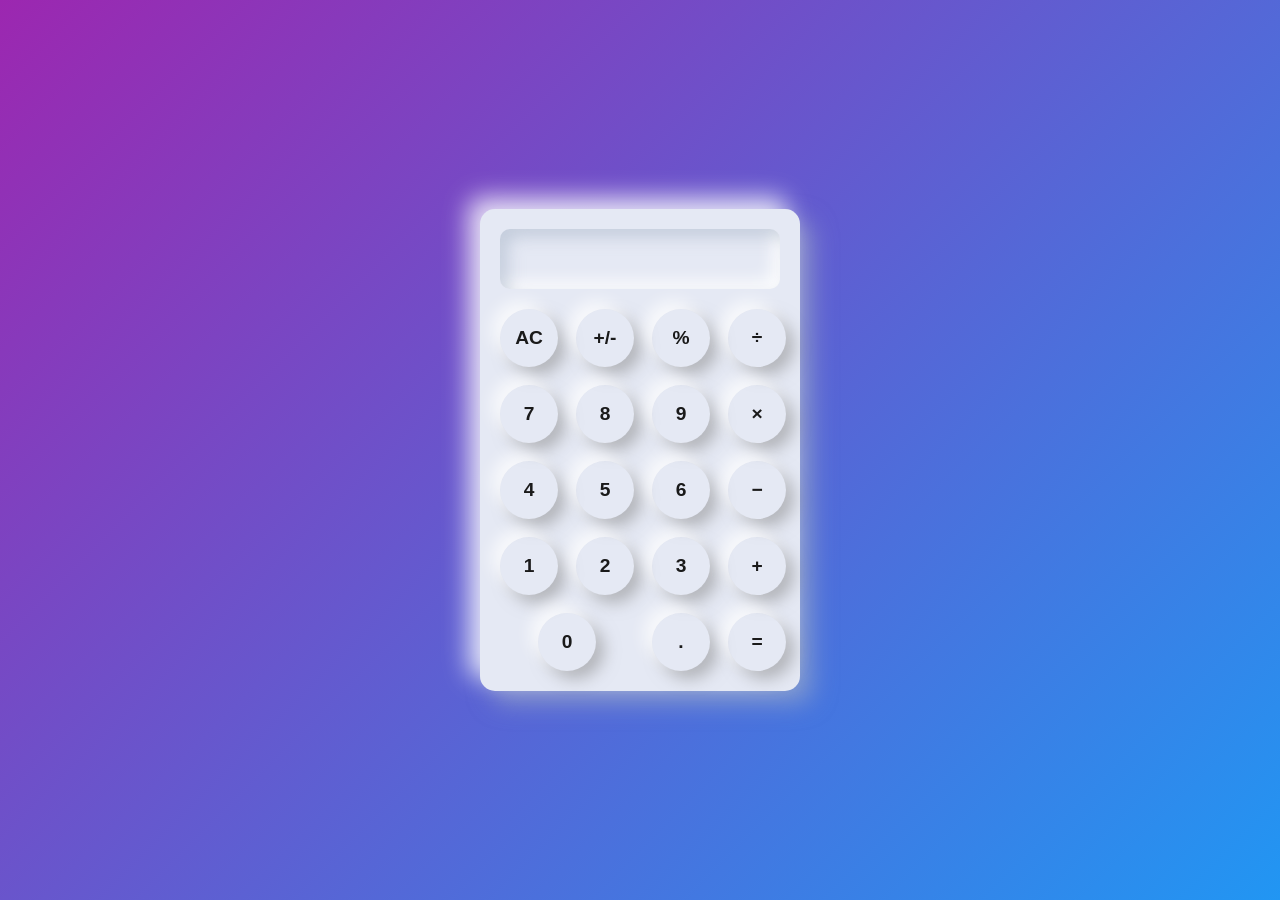
<file: CodeAlpha_Task2_Calculator/index.html>
<!DOCTYPE html>
<html lang="en">
<head>
<meta charset="UTF-8">
<meta name="viewport" content="width=device-width, initial-scale=1.0">
<title>Neumorphic Calculator</title>

<link rel="stylesheet" href="style.css">

<link rel="stylesheet"
href="https://cdnjs.cloudflare.com/ajax/libs/font-awesome/6.5.1/css/all.min.css">

</head>
<body>

<div class="calculator">

    <input type="text" id="display" readonly>

    <div class="buttons">

        <button class="neumorphic" onclick="press(this); clearDisplay()">AC</button>
        <button class="neumorphic" onclick="press(this); toggleSign()">+/-</button>
        <button class="neumorphic" onclick="press(this); appendValue('%')">%</button>
        <button class="neumorphic" onclick="press(this); appendValue('/')">÷</button>

        <button class="neumorphic" onclick="press(this); appendValue('7')">7</button>
        <button class="neumorphic" onclick="press(this); appendValue('8')">8</button>
        <button class="neumorphic" onclick="press(this); appendValue('9')">9</button>
        <button class="neumorphic" onclick="press(this); appendValue('*')">×</button>

        <button class="neumorphic" onclick="press(this); appendValue('4')">4</button>
        <button class="neumorphic" onclick="press(this); appendValue('5')">5</button>
        <button class="neumorphic" onclick="press(this); appendValue('6')">6</button>
        <button class="neumorphic" onclick="press(this); appendValue('-')">−</button>

        <button class="neumorphic" onclick="press(this); appendValue('1')">1</button>
        <button class="neumorphic" onclick="press(this); appendValue('2')">2</button>
        <button class="neumorphic" onclick="press(this); appendValue('3')">3</button>
        <button class="neumorphic" onclick="press(this); appendValue('+')">+</button>

        <button class="neumorphic zero" onclick="press(this); appendValue('0')">0</button>
        <button class="neumorphic" onclick="press(this); appendValue('.')">.</button>
        <button class="neumorphic" onclick="press(this); calculate()">=</button>

    </div>

</div>

<script src="script.js"></script>

</body>
</html>
</file>
<file: CodeAlpha_Task2_Calculator/style.css>
*{
    margin:0;
    padding:0;
    box-sizing:border-box;
    font-family:Arial,sans-serif;
}

body{
    min-height:100vh;
    display:flex;
    justify-content:center;
    align-items:center;

    background:linear-gradient(
        -45deg,
        #ff4d4d,
        #ff9800,
        #4caf50,
        #2196f3,
        #9c27b0
    );

    background-size:400% 400%;
    animation:gradientBG 10s ease infinite;
}

@keyframes gradientBG{
    0%{
        background-position:0% 50%;
    }
    50%{
        background-position:100% 50%;
    }
    100%{
        background-position:0% 50%;
    }
}

.calculator{
    width:320px;
    padding:20px;
    border-radius:15px;

    background:#e5e9f4;

    box-shadow:
        -12px -12px 24px rgba(255,255,255,0.8),
         12px 12px 24px rgba(163,177,198,0.6);
}

#display{
    width:100%;
    height:60px;

    border:none;
    outline:none;

    border-radius:10px;

    background:#e5e9f4;

    text-align:left;

    padding:15px;

    font-size:28px;
    color:#c45c5c;

    margin-bottom:20px;

    box-shadow:
        inset 8px 8px 16px rgba(163,177,198,0.5),
        inset -8px -8px 16px rgba(255,255,255,0.9);
}

.buttons{
    display:grid;
    grid-template-columns:repeat(4,1fr);
    gap:18px;
    justify-items:center;
}

button.neumorphic{
    width:58px;
    height:58px;

    border:0.5rem solid transparent;
    border-radius:50%;

    background:none;
    color:hsl(0 0% 10%);
    cursor:pointer;
    outline:none;

    display:grid;
    place-content:center;

    --shadow:
        -0.5rem -0.5rem 1rem hsla(0,0%,100%,0.75),
         0.5rem 0.5rem 1rem hsla(0,0%,50%,0.5);

    box-shadow:var(--shadow);

    transition:all 0.25s ease;

    font-size:1.2rem;
    font-weight:600;

    position:relative;
    overflow:visible;
}

/* OUTER MULTICOLOR GLOW */

button.neumorphic::before{
    content:"";
    position:absolute;
    inset:-6px;

    border-radius:inherit;

    background:linear-gradient(
        45deg,
        #ff0000,
        #ff9800,
        #00ff66,
        #00bfff,
        #ff0000
    );

    background-size:400% 400%;

    z-index:-1;

    opacity:0;

    filter:blur(12px);

    transition:0.4s ease;
}

button.neumorphic:hover::before{
    opacity:1;
    animation:rainbowGlow 2s linear infinite;
}

@keyframes rainbowGlow{
    0%{
        background-position:0% 50%;
    }
    50%{
        background-position:100% 50%;
    }
    100%{
        background-position:0% 50%;
    }
}

button.neumorphic:hover,
button.neumorphic:focus-visible{
    color:hsl(10 80% 50%);
    transform:scale(1.1);

    box-shadow:
        0 0 10px #ff0000,
        0 0 20px #ff9800,
        0 0 30px #00ff66,
        0 0 40px #00bfff,
        var(--shadow);
}

button.neumorphic:active,
button.neumorphic.active{
    box-shadow:
        var(--shadow),
        inset 0.5rem 0.5rem 1rem hsla(0,0%,50%,0.5),
        inset -0.5rem -0.5rem 1rem hsla(0,0%,100%,0.75);

    color:hsl(10 80% 50%);
}

/* Color Animation After Click */

.active-color{
    background:linear-gradient(
        45deg,
        #ff4d4d,
        #ff9800,
        #4caf50,
        #2196f3
    );

    background-size:300% 300%;

    animation:buttonGradient 2s linear infinite;

    color:#fff !important;

    box-shadow:
        0 0 10px #ff4d4d,
        0 0 20px #ff9800,
        0 0 30px #4caf50,
        0 0 40px #2196f3;
}

@keyframes buttonGradient{
    0%{
        background-position:0% 50%;
    }
    50%{
        background-position:100% 50%;
    }
    100%{
        background-position:0% 50%;
    }
}

.zero{
    width:134px;
    border-radius:35px;
    grid-column:span 2;
}
</file>
